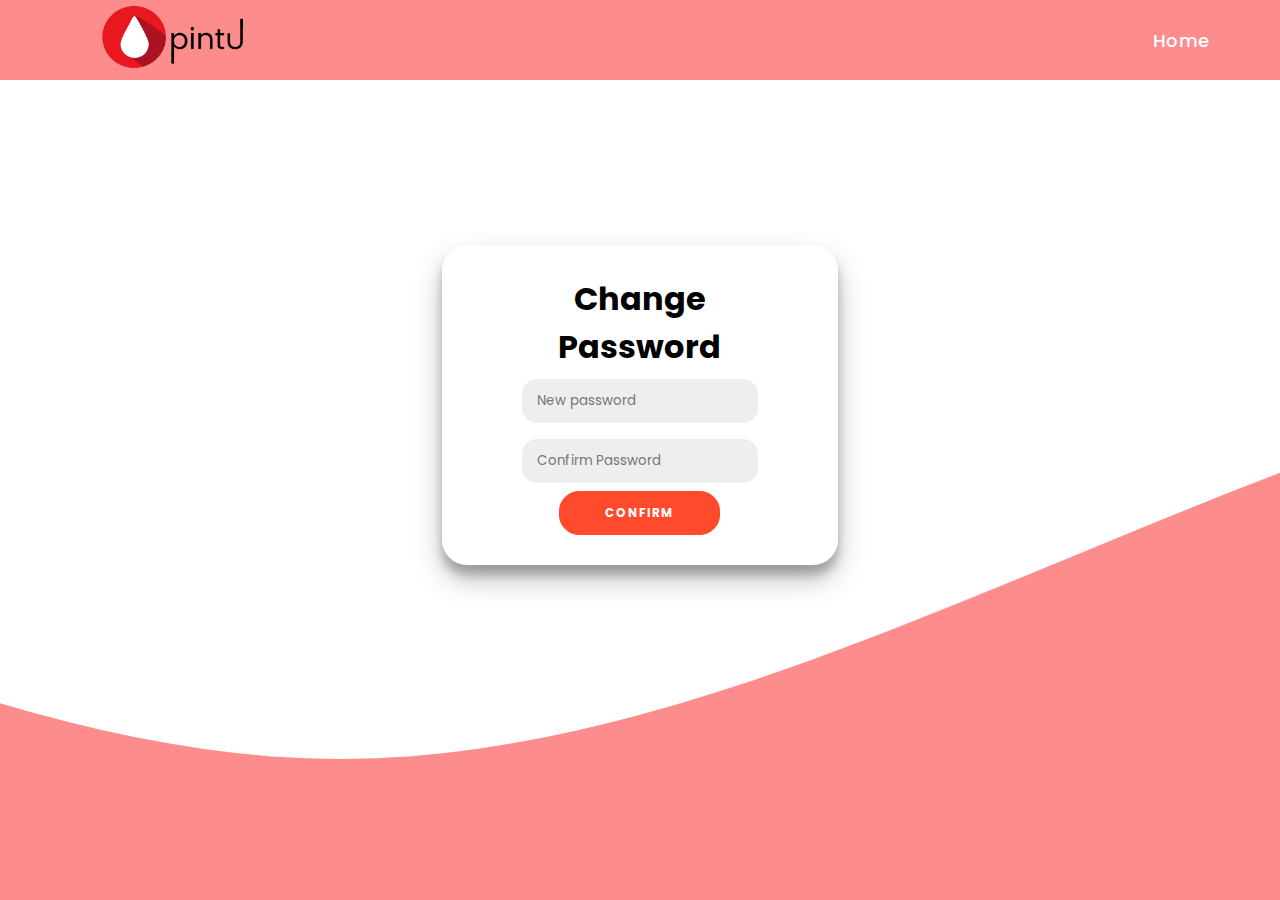
<file: forgetpassword.html>
<!DOCTYPE html>
<html lang="en">
  <head>
    <meta charset="UTF-8" />
    <meta name="viewport" content="width=device-width, initial-scale=1.0" />
    <link rel="stylesheet" href="./styles/login.css" />

    <title>The Blood Bank</title>
  </head>

  <body>
    <section class="all-doners">
      <nav>
        <div>
          <img src="./assets/pintu.png" class="logo" />
        </div>
        <input type="checkbox" id="click" />
        <label for="click" class="menu-btn">
          <i class="fas fa-bars"></i>
        </label>
        <ul>
          <li><a href="index.html">Home</a></li>
          <!-- <li><a href="#">Login</a></li>
          <li><a href="#">SignUp</a></li>
          <li><a href="#">Events</a></li>
          <li class="request-button"><a href="#">Requests</a></li> -->
        </ul>
      </nav>

      <div class="row">
        <div class="col">
          <div class="donor-card" id="sig">
            <div class="sign-in-container">
              <form action="/auth/login" method="POST">
                <h1>Change Password</h1>

                <!-- <span>Enter</span> -->
                <input
                  type="password"
                  name="password"
                  placeholder="New password"
                />
                <input
                  type="password"
                  name="password"
                  placeholder="Confirm Password"
                />

                <button>Confirm</button>
              </form>
            </div>
          </div>
        </div>
      </div>
    </section>
  </body>
</html>
</file>
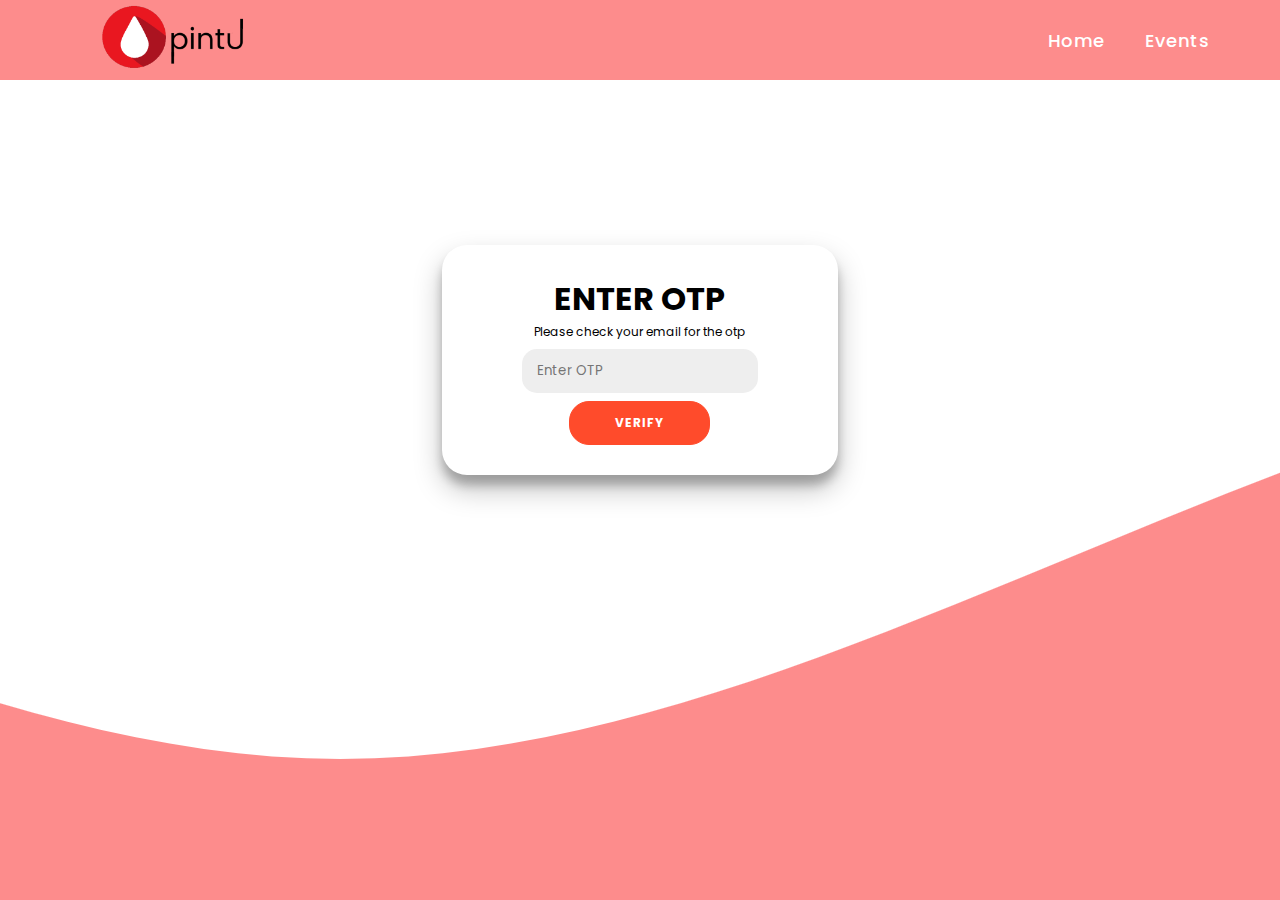
<file: forgetpasswordotp.html>
<!DOCTYPE html>
<html lang="en">
  <head>
    <meta charset="UTF-8" />
    <meta name="viewport" content="width=device-width, initial-scale=1.0" />
    <link rel="stylesheet" href="./styles/login.css" />

    <title>The Blood Bank</title>
  </head>

  <body>
    <section class="all-doners">
      <nav>
        <div>
          <img src="./assets/pintu.png" class="logo" />
        </div>
        <input type="checkbox" id="click" />
        <label for="click" class="menu-btn">
          <i class="fas fa-bars"></i>
        </label>
        <ul>
          <li><a href="index.html">Home</a></li>
          <!-- <li><a href="#">Login</a></li>
          <li><a href="#">SignUp</a></li> -->
          <li><a href="#">Events</a></li>
          <!-- <li class="request-button"><a href="#">Requests</a></li> -->
        </ul>
      </nav>

      <div class="row">
        <div class="col">
          <div class="donor-card" id="sig">
            <div class="sign-in-container">
              <form action="" method="POST">
                <h1>ENTER OTP</h1>

                <span>Please check your email for the otp</span>

                <input type="text" name="otp" placeholder="Enter OTP" />

                <button>Verify</button>
              </form>
            </div>
          </div>
        </div>
      </div>
    </section>
  </body>
</html>
</file>
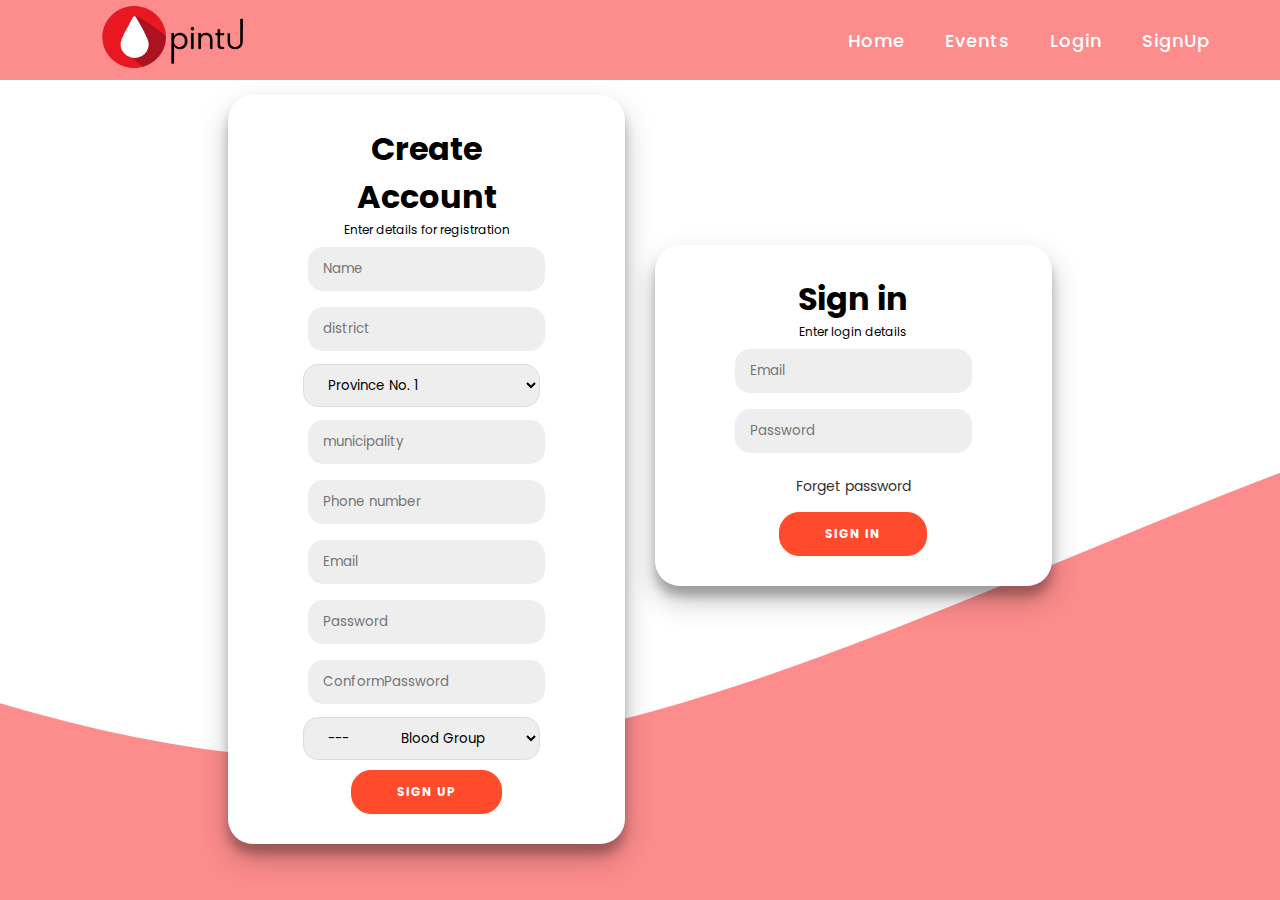
<file: loginregister.html>
<!DOCTYPE html>
<html lang="en">
  <head>
    <meta charset="UTF-8" />
    <meta name="viewport" content="width=device-width, initial-scale=1.0" />
    <link rel="stylesheet" href="./styles/login.css" />

    <title>The Blood Bank</title>
  </head>

  <body>
    <section class="all-doners">
      <nav>
        <div>
          <img src="./assets/pintu.png" class="logo" />
        </div>
        <input type="checkbox" id="click" />
        <label for="click" class="menu-btn">
          <i class="fas fa-bars"></i>
        </label>
        <ul>
          <li><a href="index.html">Home</a></li>
          <!-- <li><a href="#">Login</a></li>
          <li><a href="#">SignUp</a></li> -->
          <li><a href="#">Events</a></li>
          <li><a href="#">Login</a></li>
          <li><a href="#">SignUp</a></li>
        </ul>
      </nav>

      <div class="row">
        <div class="col">
          <div class="donor-card">
            <div class="sign-up-container">
              <form action="/auth/register" method="POST" name="form1">
                <h1>Create Account</h1>

                <span>Enter details for registration</span>
                <input
                  type="text"
                  name="create_fname"
                  placeholder="Name"
                  required
                />
                <input
                  type="text"
                  name="create_address"
                  placeholder="district"
                  required
                />
                <select name="create_provience" class="group-select" required>
                  <option value="Province No. 1">Province No. 1</option>
                  <option value="Province No. 2">Province No. 2</option>
                  <option value="Province No. 3">Province No. 3</option>
                  <option value="Gandaki Pradesh">Gandaki Pradesh</option>
                  <option value="Province No. 5">Province No. 5</option>
                  <option value="Karnali Pradesh">Karnali Pradesh</option>
                  <option value="Sudurpashchim Pradesh">
                    Sudurpashchim Pradesh
                  </option>
                </select>
                <input
                  type="text"
                  name="create_address"
                  placeholder="municipality"
                  required
                />
                <input
                  type="text"
                  name="create_contact"
                  placeholder="Phone number"
                  required
                />
                <input
                  type="email"
                  name="create_email"
                  placeholder="Email"
                  required
                />
                <input
                  type="password"
                  name="create_password"
                  placeholder="Password"
                  required
                />
                <input
                  type="password"
                  name="create_password"
                  placeholder="ConformPassword"
                  required
                />
                <!-- <label class="profile-picture-selection"
                  >Profile Picture
                </label>
                <input
                  type="file"
                  name="profilepic"
                  title="choose profile pic "
                  class="profileupload"
                  accept="image/png, image/gif, image/jpeg"
                /> -->

                <select
                  name="blood_group"
                  class="group-select"
                  required
                  style="margin-bottom: 10px"
                >
                  <option value="">
                    ---&emsp;&emsp;&emsp;&emsp;Blood
                    Group&emsp;&emsp;&emsp;&emsp;---
                  </option>
                  <option value="A+">A+</option>
                  <option value="A-">A-</option>
                  <option value="B+">B+</option>
                  <option value="B-">B-</option>
                  <option value="O+">O+</option>
                  <option value="O-">O-</option>
                  <option value="AB+">AB+</option>
                  <option value="AB-">AB-</option>
                </select>

                <button onclick="validate();">Sign Up</button>
              </form>
            </div>
          </div>
        </div>

        <div class="col">
          <div class="donor-card" id="sig">
            <div class="sign-in-container">
              <form action="/auth/login" method="POST">
                <h1>Sign in</h1>

                <span>Enter login details</span>
                <input type="email" name="email" placeholder="Email" />
                <input type="password" name="password" placeholder="Password" />
                <a href="">Forget password</a>

                <button>Sign In</button>
              </form>
            </div>
          </div>
        </div>
      </div>
    </section>
  </body>
</html>
</file>
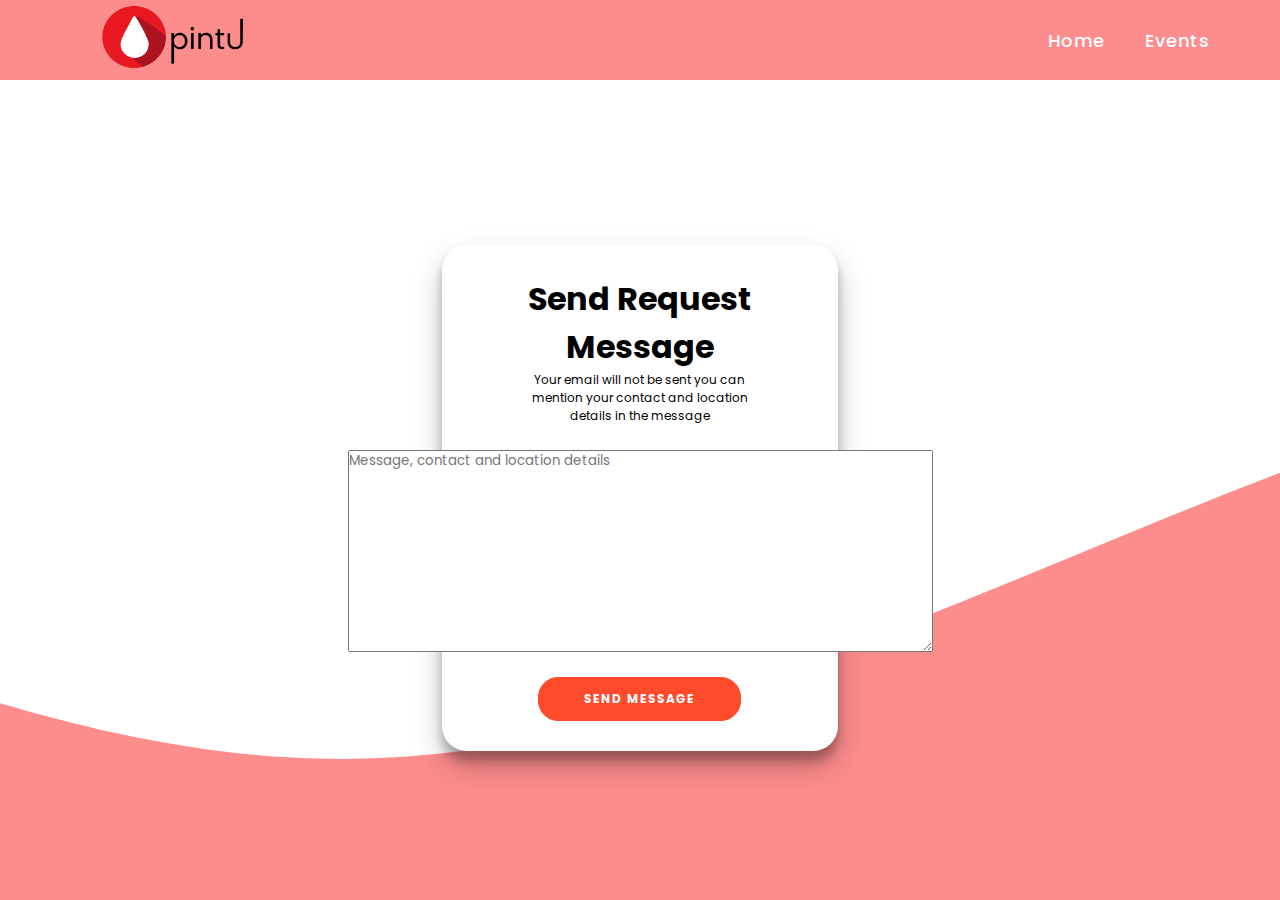
<file: qrmessage.html>
<!DOCTYPE html>
<html lang="en">
  <head>
    <meta charset="UTF-8" />
    <meta name="viewport" content="width=device-width, initial-scale=1.0" />
    <link rel="stylesheet" href="./styles/qrmessage.css" />

    <title>The Blood Bank</title>
  </head>

  <body>
    <section class="all-doners">
      <nav>
        <div>
          <img src="./assets/pintu.png" class="logo" />
        </div>
        <input type="checkbox" id="click" />
        <label for="click" class="menu-btn">
          <i class="fas fa-bars"></i>
        </label>
        <ul>
          <li><a href="index.html">Home</a></li>
          <!-- <li><a href="#">Login</a></li>
          <li><a href="#">SignUp</a></li> -->
          <li><a href="#">Events</a></li>
          <!-- <li class="request-button"><a href="#">Requests</a></li> -->
        </ul>
      </nav>

      <div class="row">
        <div class="col">
          <div class="donor-card" id="sig">
            <div class="sign-in-container">
              <form action="" method="POST">
                <h1>Send Request Message</h1>

                <span
                  >Your email will not be sent you can mention your contact and
                  location details in the message</span
                >
                <br />

                <textarea
                  placeholder="Message, contact and location details"
                  rows="10"
                  cols="50"
                ></textarea>
                <br />

                <button>Send Message</button>
              </form>
            </div>
          </div>
        </div>
      </div>
    </section>
  </body>
</html>
</file>
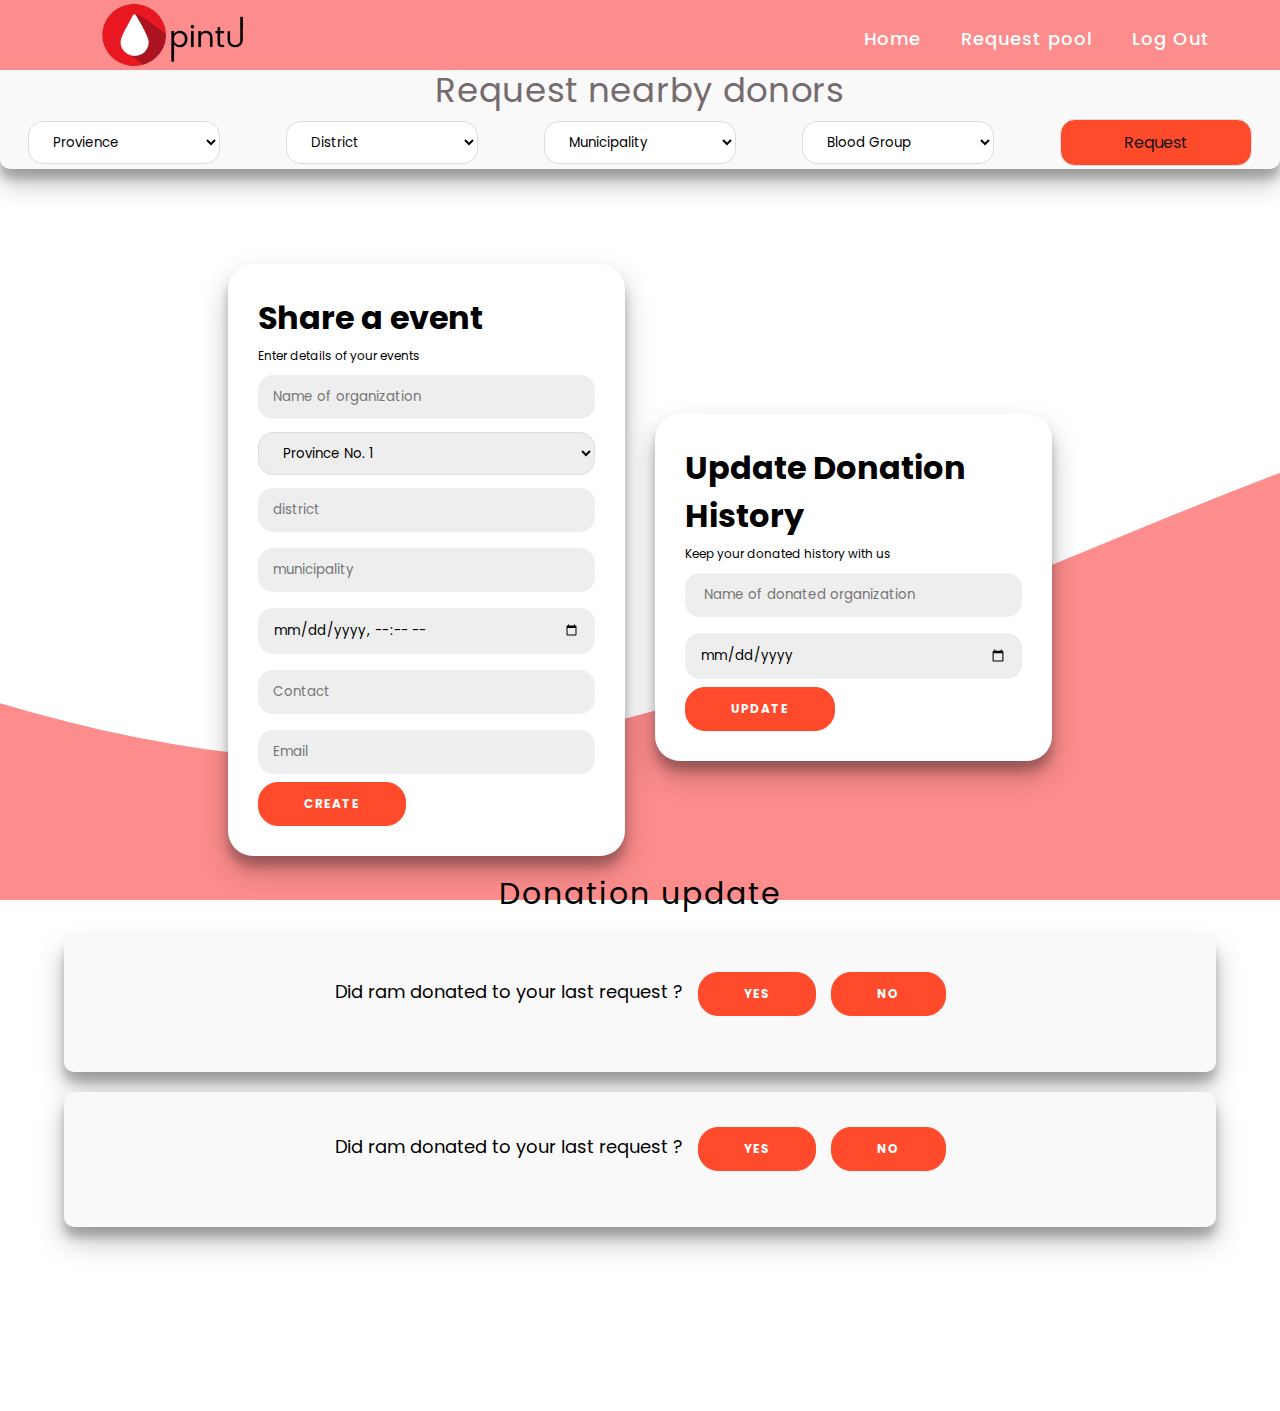
<file: userpage.html>
<!DOCTYPE html>
<html lang="en">
  <head>
    <meta charset="UTF-8" />
    <meta http-equiv="X-UA-Compatible" content="IE=edge" />
    <meta name="viewport" content="width=device-width, initial-scale=1.0" />
    <title>Pintu</title>
    <link rel="stylesheet" href="./styles/userpage.css" />
    <script src="./jsfiles/userpage.js"></script>
  </head>

  <body>
    <section class="all-doners">
      <!-- --------------------------nav bar section -------------------------------------->
      <nav>
        <div>
          <img src="./assets/pintu.png" class="logo" />
        </div>
        <input type="checkbox" id="click" />
        <label for="click" class="menu-btn">
          <i class="fas fa-bars"></i>
        </label>
        <ul>
          <li><a href="index.html">Home</a></li>

          <!-- <li><a href="events.html">Events</a></li> -->
          <li><a href="requestpool.html">Request pool</a></li>
          <li class="request-button"><a href="#">Log Out</a></li>
        </ul>
      </nav>

      <!-- --------------------------------------------filter section for sms request -------------------------- -->

      <div class="filter-section">
        <div class="filter-header">
          <label class="filter-header-text">Request nearby donors</label>
        </div>
        <div class="filter-container">
          <form name="form1" id="form1" class="form-inline">
            <select name="subject" id="subject">
              <option value="" selected="selected">Provience</option>
            </select>
            <br /><br />
            <select name="topic" id="topic">
              <option value="" selected="selected">District</option>
            </select>
            <br /><br />
            <select name="chapter" id="chapter">
              <option value="" selected="selected">Municipality</option>
            </select>
            <br /><br />
            <select name="Blood-group">
              <option value="" selected="selected">Blood Group</option>
              <option value="A+">A+</option>
              <option value="A-">A-</option>
              <option value="B+">B+</option>
              <option value="B-">B-</option>
              <option value="O+">O+</option>
              <option value="O-">O-</option>
              <option value="AB+">AB+</option>
              <option value="AB-">AB-</option>
            </select>
            <br /><br />
            <button type="submit">Request</button>
          </form>
        </div>
      </div>
      <!--------------------------------- event creation and update donation history --------------------------------------------->

      <div class="login-signup-form">
        <div class="row">
          <div class="col">
            <div class="donor-card">
              <div class="sign-up-container">
                <form action="/auth/register" method="POST" name="form1">
                  <h1>Share a event</h1>

                  <span>Enter details of your events</span>
                  <input
                    type="text"
                    name="create_fname"
                    placeholder="Name of organization"
                    required
                  />
                  <select name="create_provience" class="group-select" required>
                    <option value="Province No. 1">Province No. 1</option>
                    <option value="Province No. 2">Province No. 2</option>
                    <option value="Province No. 3">Province No. 3</option>
                    <option value="Gandaki Pradesh">Gandaki Pradesh</option>
                    <option value="Province No. 5">Province No. 5</option>
                    <option value="Karnali Pradesh">Karnali Pradesh</option>
                    <option value="Sudurpashchim Pradesh">
                      Sudurpashchim Pradesh
                    </option>
                  </select>
                  <input
                    type="text"
                    name="district"
                    placeholder="district"
                    required
                  />
                  <input
                    type="text"
                    name="municipality"
                    placeholder="municipality"
                    required
                  />

                  <input
                    type="datetime-local"
                    id="meeting-time"
                    name="meeting-time"
                    value="2022-00-00T00:00"
                    min="2022-06-07T00:00"
                    max="2022-12-14T00:00"
                  />

                  <input
                    type="text"
                    name="create_contact"
                    placeholder="Contact"
                    required
                  />
                  <input
                    type="email"
                    name="create_email"
                    placeholder="Email"
                    required
                  />
                  <button type="submit">Create</button>
                </form>
              </div>
            </div>
          </div>

          <div class="col">
            <div class="donor-card" id="sig">
              <div class="sign-in-container">
                <form action="/auth/login" method="POST">
                  <h1>Update Donation History</h1>

                  <span>Keep your donated history with us</span>
                  <input
                    type="text"
                    name="organization"
                    placeholder=" Name of donated organization "
                  />
                  <input type="date" name="date" />

                  <button type="submit">Update</button>
                </form>
              </div>
            </div>
          </div>
        </div>
      </div>
    </section>

    <!-- ------------------------------------donation notification to increase life saved counter----------------------------------- -->
    <div class="activity-logs">
      <label class="activity-header">Donation update</label>

      <div class="notification-tray">
        <div class="row">
          <div class="notification">
            Did ram donated to your last request ? <button>YES</button>
            <button>NO</button>
          </div>
          <div class="notification">
            Did ram donated to your last request ? <button>YES</button>
            <button>NO</button>
          </div>
        </div>
      </div>
    </div>
  </body>
</html>
</file>
<file: styles/login.css>
@import url("https://fonts.googleapis.com/css?family=Poppins:400,500,600,700&display=swap");


* {
	box-sizing: border-box;
	font-family: "Poppins", sans-serif;
	margin: 0;
	padding: 0;
	/* -webkit-appearance: none; */

}

body {
	/* background-color: chartreuse; */
	background-image: url(../assets/backgroundwave1.png);

	background-repeat: no-repeat;
	background-attachment: fixed;
	background-position: bottom;

}



/* ------------------------------------navbar------------------------------------- */
nav {
	display: flex;
	height: 80px;
	width: 100%;
	background: #fd8c8c;
	align-items: center;
	justify-content: space-between;
	padding: 0 50px 0 100px;
	flex-wrap: wrap;
	position: fixed;

}

nav .logo {
	height: 70px;
}

nav ul {
	display: flex;
	flex-wrap: wrap;
	list-style: none;
}

nav ul li {
	margin: 0 5px;
}

nav ul li a {
	color: white;
	text-decoration: none;
	font-size: 18px;
	font-weight: 500;
	padding: 8px 15px;
	border-radius: 20px;
	letter-spacing: 1px;
	transition: all 0.3s ease;
}

nav ul li a.active,
nav ul li a:hover {
	color: #111;
	background: #fff;
}

nav .menu-btn i {
	color: #fff;
	font-size: 22px;
	cursor: pointer;
	display: none;
}

input[type="checkbox"] {
	display: none;
}



}


body {
	height: 100vh;
}


/*-------------------- my added css for login sign up --------------------*/
.row {
	display: flex;
	flex-wrap: wrap;
	justify-content: center;

	/* background-color: aqua; */



}

.col {
	flex: 33.33%;
	max-width: 33.33%;
	box-sizing: border-box;
	padding: 15px;
	/* background-color: brown; */
	margin-top: 80px;



}

.donor-card {
	background: #fff;
	padding: 30px;
	border-radius: 25px;
	box-shadow: 0 14px 28px rgba(0, 0, 0, 0.25),
		0 10px 10px rgba(0, 0, 0, 0.22);

	/* background-color: aquamarine; */

}





.name {
	font-size: 20px;
	text-transform: uppercase;
	margin: 20px 0;
}

/*---------- form properties------------------ */


form {
	background-color: #FFFFFF;
	display: flex;
	align-items: center;
	justify-content: center;
	flex-direction: column;
	padding: 0 50px;
	height: 100%;
	text-align: center;
}

input {
	background-color: #eee;
	border: none;
	padding: 12px 15px;
	margin: 8px 0;
	width: 100%;
	border-radius: 15px;

}

select {
	border-radius: 15px;
	vertical-align: middle;
	margin: 5px 10px 5px 0;
	padding: 10px 20px;
	background-color: #eee;
	border: 1px solid #ddd;
	width: 100%;
	
	

}

p {
	font-size: 14px;
	font-weight: 100;
	line-height: 20px;
	letter-spacing: 0.5px;
	margin: 20px 0 30px;
}

span {
	font-size: 12px;
}

a {
	color: #333;
	font-size: 14px;
	text-decoration: none;
	margin: 15px 0;
}

input[type=file]::file-selector-button {

	border-radius: 10px;
	border: none;
	display: none;

}

.profile-picture-selection {

	color: rgb(138, 112, 112);
}

button {
	border-radius: 20px;
	border: 1px solid #FF4B2B;
	background-color: #FF4B2B;
	color: #FFFFFF;
	font-size: 12px;
	font-weight: bold;
	padding: 12px 45px;
	letter-spacing: 1px;
	text-transform: uppercase;
	transition: transform 80ms ease-in;
	bottom: 0;
}

button:hover {
	background-color: white;
	color: #111;
}


#sig {
	/* background-color: aqua; */
	position: relative;
	margin-top: 150px;
	z-index: 1;
}




@media screen and (max-width: 1000px) {

	nav {
		padding: 0 40px 0 50px;
	}

	.col {
		flex: 100%;
		max-width: 80%;

	}
}

@media screen and (max-width: 920px) {


	nav .menu-btn i {
		display: block;
	}

	#click:checked~.menu-btn i:before {
		content: "\f00d";
	}

	nav ul {
		position: fixed;
		top: 80px;
		left: -100%;
		background: #f99c9c;
		height: 100vh;
		width: 100%;
		text-align: center;
		display: block;
		transition: all 0.3s ease;
	}

	#click:checked~ul {
		left: 0;
	}

	nav ul li {
		width: 100%;
		margin: 40px 0;
	}

	nav ul li a {
		width: 100%;
		margin-left: -100%;
		display: block;
		font-size: 20px;
		transition: 0.6s cubic-bezier(0.68, -0.55, 0.265, 1.55);
	}

	#click:checked~ul li a {
		margin-left: 0px;
	}

	nav ul li a.active,
	nav ul li a:hover {
		background: none;
		color: white(252, 255, 251);
	}


	#sig {
		margin-top: -30px;
	}
}
}


.col {
	flex: 100%;
	max-width: 100%;
}
</file>
<file: styles/qrmessage.css>
@import url("https://fonts.googleapis.com/css?family=Poppins:400,500,600,700&display=swap");


* {
	box-sizing: border-box;
	font-family: "Poppins", sans-serif;
	margin: 0;
	padding: 0;
	/* -webkit-appearance: none; */

}

body {
	/* background-color: chartreuse; */
	background-image: url(../assets/backgroundwave1.png);

	background-repeat: no-repeat;
	background-attachment: fixed;
	background-position: bottom;

}



/* ------------------------------------navbar------------------------------------- */
nav {
	display: flex;
	height: 80px;
	width: 100%;
	background: #fd8c8c;
	align-items: center;
	justify-content: space-between;
	padding: 0 50px 0 100px;
	flex-wrap: wrap;
	position: fixed;

}

nav .logo {
	height: 70px;
}

nav ul {
	display: flex;
	flex-wrap: wrap;
	list-style: none;
}

nav ul li {
	margin: 0 5px;
}

nav ul li a {
	color: white;
	text-decoration: none;
	font-size: 18px;
	font-weight: 500;
	padding: 8px 15px;
	border-radius: 20px;
	letter-spacing: 1px;
	transition: all 0.3s ease;
}

nav ul li a.active,
nav ul li a:hover {
	color: #111;
	background: #fff;
}

nav .menu-btn i {
	color: #fff;
	font-size: 22px;
	cursor: pointer;
	display: none;
}

input[type="checkbox"] {
	display: none;
}



}


body {
	height: 100vh;
}


/*-------------------- my added css for login sign up --------------------*/
.row {
	display: flex;
	flex-wrap: wrap;
	justify-content: center;

	/* background-color: aqua; */



}

.col {
	flex: 33.33%;
	max-width: 33.33%;
	box-sizing: border-box;
	padding: 15px;
	/* background-color: brown; */
	margin-top: 80px;



}

.donor-card {
	background: #fff;
	padding: 30px;
	border-radius: 25px;
	box-shadow: 0 14px 28px rgba(0, 0, 0, 0.25),
		0 10px 10px rgba(0, 0, 0, 0.22);

	/* background-color: aquamarine; */

}





.name {
	font-size: 20px;
	text-transform: uppercase;
	margin: 20px 0;
}

/*---------- form properties------------------ */


form {
	background-color: #FFFFFF;
	display: flex;
	align-items: center;
	justify-content: center;
	flex-direction: column;
	padding: 0 50px;
	height: 100%;
	text-align: center;
}

input {
	background-color: #eee;
	border: none;
	padding: 12px 15px;
	margin: 8px 0;
	width: 100%;
	border-radius: 15px;

}

select {
	border-radius: 15px;
	vertical-align: middle;
	margin: 5px 10px 5px 0;
	padding: 10px 20px;
	background-color: #eee;
	border: 1px solid #ddd;
	width: 100%;
	
	

}

p {
	font-size: 14px;
	font-weight: 100;
	line-height: 20px;
	letter-spacing: 0.5px;
	margin: 20px 0 30px;
}

span {
	font-size: 12px;
}

a {
	color: #333;
	font-size: 14px;
	text-decoration: none;
	margin: 15px 0;
}



.profile-picture-selection {

	color: rgb(138, 112, 112);
}

button {
	border-radius: 20px;
	border: 1px solid #FF4B2B;
	background-color: #FF4B2B;
	color: #FFFFFF;
	font-size: 12px;
	font-weight: bold;
	padding: 12px 45px;
	letter-spacing: 1px;
	text-transform: uppercase;
	transition: transform 80ms ease-in;
	bottom: 0;
}

button:hover {
	background-color: white;
	color: #111;
}


#sig {
	/* background-color: aqua; */
	position: relative;
	margin-top: 150px;
	z-index: 1;
}




@media screen and (max-width: 1000px) {

	nav {
		padding: 0 40px 0 50px;
	}

	.col {
		flex: 100%;
		max-width: 80%;

	}
}

@media screen and (max-width: 920px) {


	nav .menu-btn i {
		display: block;
	}

	#click:checked~.menu-btn i:before {
		content: "\f00d";
	}

	nav ul {
		position: fixed;
		top: 80px;
		left: -100%;
		background: #f99c9c;
		height: 100vh;
		width: 100%;
		text-align: center;
		display: block;
		transition: all 0.3s ease;
	}

	#click:checked~ul {
		left: 0;
	}

	nav ul li {
		width: 100%;
		margin: 40px 0;
	}

	nav ul li a {
		width: 100%;
		margin-left: -100%;
		display: block;
		font-size: 20px;
		transition: 0.6s cubic-bezier(0.68, -0.55, 0.265, 1.55);
	}

	#click:checked~ul li a {
		margin-left: 0px;
	}

	nav ul li a.active,
	nav ul li a:hover {
		background: none;
		color: white(252, 255, 251);
	}


	#sig {
		margin-top: -30px;
	}
}
}


.col {
	flex: 100%;
	max-width: 100%;
}
</file>
<file: styles/userpage.css>
@import url("https://fonts.googleapis.com/css?family=Poppins:400,500,600,700&display=swap");

* {
  box-sizing: border-box;
  font-family: "Poppins", sans-serif;
  margin: 0;
  padding: 0;
  /* -webkit-appearance: none; */
}

.all-doners {
  display: flex;
  flex-wrap: wrap;
  justify-content: center;
  flex-direction: column;
  /* border: solid green; */

  background-image: url(../assets/backgroundwave1.png);

  background-repeat: no-repeat;
  background-attachment: fixed;
  background-position: bottom;

  /* border: solid rgb(203, 18, 151); */
}

/* ------------------------------------navbar------------------------------------- */
nav {
  display: flex;
  height: 70px;
  width: 100%;
  background: #fd8c8c;
  align-items: center;
  justify-content: space-between;
  padding: 0 50px 0 100px;
  flex-wrap: wrap;
  position: fixed;
  top: 0;
  z-index: 1;
}

nav .logo {
  height: 70px;
}

nav ul {
  display: flex;
  flex-wrap: wrap;
  list-style: none;
}

nav ul li {
  margin: 0 5px;
}

nav ul li a {
  color: white;
  text-decoration: none;
  font-size: 18px;
  font-weight: 500;
  padding: 8px 15px;
  border-radius: 20px;
  letter-spacing: 1px;
  transition: all 0.3s ease;
}

nav ul li a.active,
nav ul li a:hover {
  color: #111;
  background: #fff;
}

nav .menu-btn i {
  color: #fff;
  font-size: 22px;
  cursor: pointer;
  display: none;
}

input[type="checkbox"] {
  display: none;
}

/* -=---------------filtersection------------------------------- */

.filter-section {
  margin-top: 65px;
  display: flex;
  /* background-color: rgb(122, 122, 212); */

  width: 100%;
  justify-content: space-evenly;
  flex-direction: column;
  /* border: solid black; */

  background-color: #f9f9f9;
  border-radius: 10px;
  box-shadow: 0 14px 28px rgba(0, 0, 0, 0.25), 0 10px 10px rgba(0, 0, 0, 0.22);
}

.filter-container {
  /* background-color: aquamarine; */
  display: flex;
  justify-content: space-evenly;
}

.filter-header {
  min-height: 3vh;
  /* background-color: brown; */
  text-align: center;
  /* justify-content: center; */
}

.filter-header-text {
  align-self: center;

  letter-spacing: 0.7px;
  font-size: 34px;
  color: #756b6f;
  /* text-decoration: underline; */
}

/* Style the form - display items horizontally */
.form-inline {
  display: flex;
  flex-flow: row wrap;
  width: 100%;
  justify-content: space-evenly;
}

/* Style the input fields */
.form-inline select {
  vertical-align: middle;
  margin: 5px 10px 5px 0;
  padding: 10px 20px;
  background-color: #fff;
  border: 1px solid #ddd;
  width: 15%;
  border-radius: 15px;
}

/* Style the submit button */
.form-inline button {
  padding: 10px 20px;
  background-color: #ff4b2b;
  border: 1px solid #ddd;
  color: rgb(26, 19, 19);
  width: 15%;
  border-radius: 15px;
  /* height: 48px; */
  align-self: center;
  font-size: medium;
}

.form-inline button:hover {
  background-color: rgb(246, 248, 255);
}

/*-------------------- my added css for login sign up --------------------*/
.row {
  display: flex;
  flex-wrap: wrap;
  justify-content: center;

  /* border: solid black; */

  /* background-color: aqua; */
}

.col {
  flex: 33.33%;
  max-width: 33.33%;
  box-sizing: border-box;
  padding: 15px;
  /* background-color: brown; */
  margin-top: 80px;
}

.donor-card {
  background: #fff;
  padding: 30px;
  border-radius: 25px;
  box-shadow: 0 14px 28px rgba(0, 0, 0, 0.25), 0 10px 10px rgba(0, 0, 0, 0.22);

  /* background-color: aquamarine; */
}

.donor-card name {
  font-size: 20px;
  text-transform: uppercase;
  margin: 20px 0;
}

/*---------- form properties------------------ */

.donors form {
  background-color: #ffffff;
  display: flex;
  align-items: center;
  justify-content: center;
  flex-direction: column;
  padding: 0 50px;
  height: 100%;
  text-align: center;
}

.donor-card input {
  background-color: #eee;
  border: none;
  padding: 12px 15px;
  margin: 8px 0;
  width: 100%;
  border-radius: 15px;
}
select {
  border-radius: 15px;
  vertical-align: middle;
  margin: 5px 10px 5px 0;
  padding: 10px 20px;
  background-color: #eee;
  border: 1px solid #ddd;
  width: 100%;
}

.donors select {
  border-radius: 15px;
}

p {
  font-size: 14px;
  font-weight: 100;
  line-height: 20px;
  letter-spacing: 0.5px;
  margin: 20px 0 30px;
}

span {
  font-size: 12px;
}

a {
  color: #333;
  font-size: 14px;
  text-decoration: none;
  margin: 15px 0;
}

input[type="file"]::file-selector-button {
  border-radius: 10px;
  border: none;
  display: none;
}

.profile-picture-selection {
  color: rgb(138, 112, 112);
}

.donor-card button {
  border-radius: 20px;
  border: 1px solid #ff4b2b;
  background-color: #ff4b2b;
  color: #ffffff;
  font-size: 12px;
  font-weight: bold;
  padding: 12px 45px;
  letter-spacing: 1px;
  text-transform: uppercase;
  transition: transform 80ms ease-in;
  bottom: 0;
}

button:hover {
  background-color: white;
  color: #111;
}

#sig {
  /* background-color: aqua; */
  position: relative;
  margin-top: 150px;
  /* z-index: 0; */
}

@media screen and (max-width: 1000px) {
  nav {
    padding: 0 40px 0 50px;
  }

  .col {
    flex: 100%;
    max-width: 80%;
  }
}

@media screen and (max-width: 920px) {
  nav .menu-btn i {
    display: block;
  }

  #click:checked ~ .menu-btn i:before {
    content: "\f00d";
  }

  nav ul {
    position: fixed;
    top: 80px;
    left: -100%;
    background: #f99c9c;
    height: 100vh;
    width: 100%;
    text-align: center;
    display: block;
    transition: all 0.3s ease;
  }

  #click:checked ~ ul {
    left: 0;
  }

  nav ul li {
    width: 100%;
    margin: 40px 0;
  }

  nav ul li a {
    width: 100%;
    margin-left: -100%;
    display: block;
    font-size: 20px;
    transition: 0.6s cubic-bezier(0.68, -0.55, 0.265, 1.55);
  }

  #click:checked ~ ul li a {
    margin-left: 0px;
  }

  nav ul li a.active,
  nav ul li a:hover {
    background: none;
    color: white(252, 255, 251);
  }

  /* ----------------------filter section-------------- */

  .filter-section {
    flex-direction: column;
  }

  .filter-header {
    min-height: 5vh;
  }

  .form-inline select {
    width: 80%;
  }

  .form-inline button {
    margin-left: -40px;
    width: 80%;
  }

  #sig {
    margin-top: -30px;
  }
}

.activity-logs {
  display: flex;

  /* border: solid black; */
  flex-direction: column;

  overflow-y: scroll;
  justify-content: flex-start;

  width: 100%;
  text-align: center;

  background-image: url(../assets/backgroundwave1.png);

  background-repeat: no-repeat;
  background-attachment: fixed;
  background-position: bottom;
  height: 60vh;
}

.activity-header {
  font-size: 30px;
  letter-spacing: 2px;
  /* border: solid #111; */
  margin-bottom: 20px;
  position: sticky;
}

.notification {
  max-width: ;
  width: 90%;
  /* border: solid black; */
  margin-bottom: 20px;
  height: 15vh;
  /* text-align: start; */
  align-items: center;
  padding: 40px 0px 10px;
  box-shadow: 0 14px 28px rgba(0, 0, 0, 0.25), 0 10px 10px rgba(0, 0, 0, 0.22);
  border-radius: 10px;
  /* background-color: #fff; */
  font-size: large;
  background-color: rgb(250, 249, 249);
}

.notification button {
  border-radius: 20px;
  border: 1px solid #ff4b2b;
  background-color: #ff4b2b;
  color: #ffffff;
  font-size: 12px;
  font-weight: bold;
  padding: 12px 45px;
  letter-spacing: 1px;
  text-transform: uppercase;
  transition: transform 80ms ease-in;
  bottom: 0;
  align-self: center;
  margin-top: -5px;
  margin-left: 10px;
}

.notification button:hover {
  background-color: white;
  color: #111;
}

/* -----------------------filter section------------------------------- */
</file>
